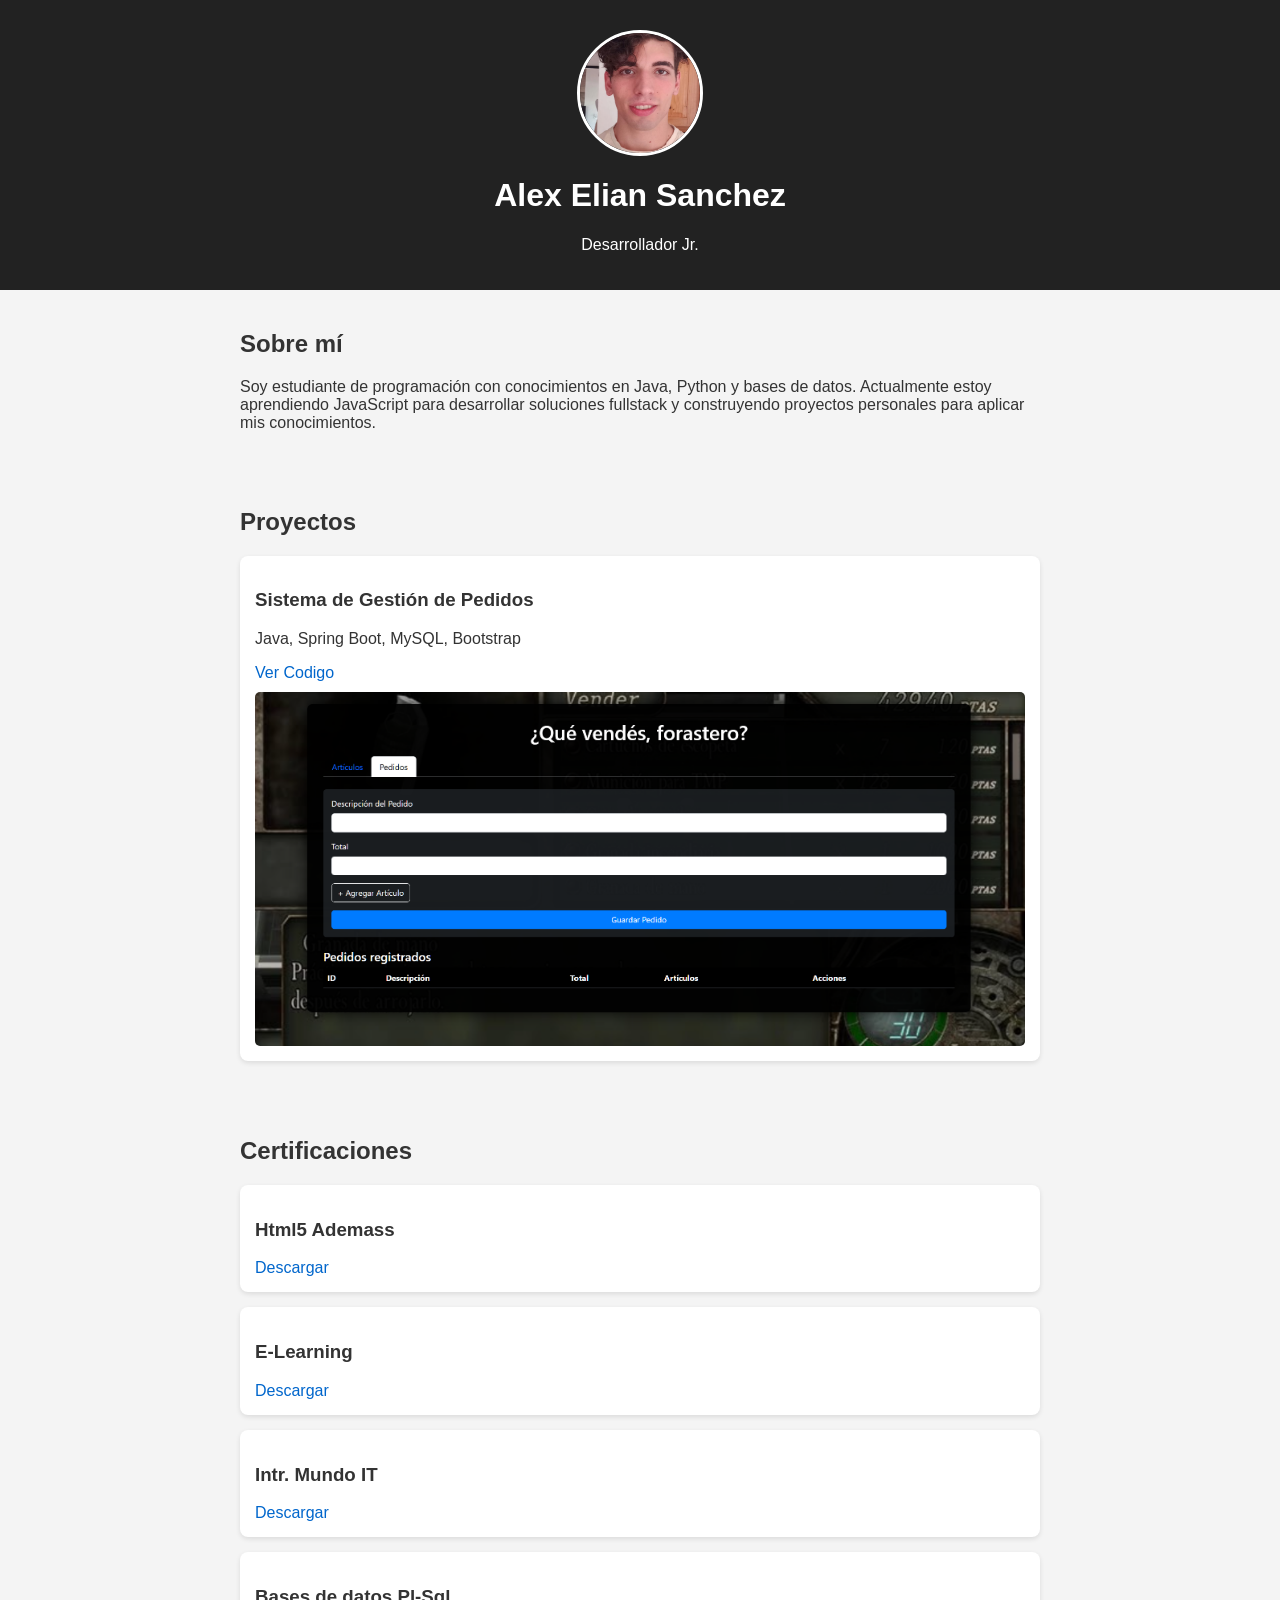
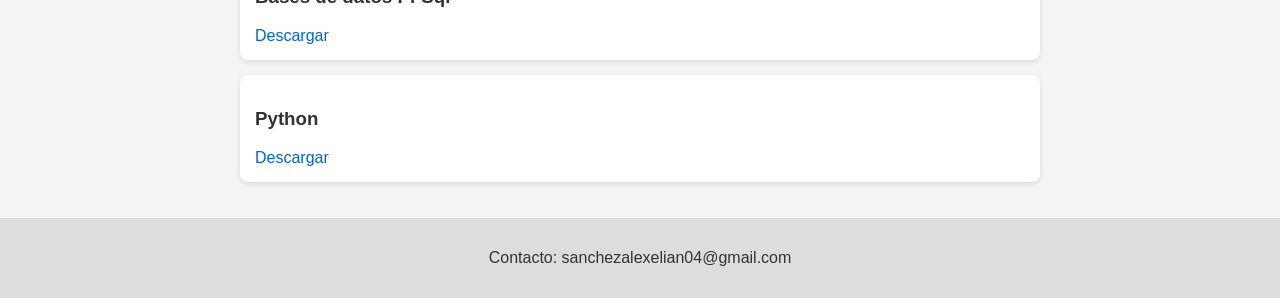
<file: index.html>
<!DOCTYPE html>
<html lang="es">
<head>
    <meta charset="UTF-8" />
    <meta name="viewport" content="width=device-width, initial-scale=1.0" />
    <title>Alex Sánchez - Portfolio</title>
    <link rel="stylesheet" href="style.css" />
</head>
<body>
    <header>
        <img src="img/alex.jpeg" alt="Foto" class="perfil" />
        <h1>Alex Elian Sanchez</h1>
        <p>Desarrollador Jr.</p>
    </header>
    <section class="intro">
        <h2>Sobre mí</h2>
        <p>Soy estudiante de programación con conocimientos en Java, Python y bases de datos. Actualmente estoy aprendiendo JavaScript para desarrollar soluciones fullstack y construyendo proyectos personales para aplicar mis conocimientos.</p>
    </section>
    <section class="projects">
        <h2>Proyectos</h2>
        <ul>
            <li>
                <h3>Sistema de Gestión de Pedidos</h3>
                <p>Java, Spring Boot, MySQL, Bootstrap</p>
                <a href="https://github.com/Lion11700?tab=repositories" target="_blank">Ver Codigo</a>
                <img src="img/Java-proyect.png" alt="Proyecto de Java con SpringBoot y Bases de datos" class="proyecto-imagen">
            </li>
        </ul>
    </section>
    <section class="certificaciones">
        <h2>Certificaciones</h2>
        <ul>
            <li>
                <h3>Html5 Ademass</h3>
                <a href="archivos/Html5.pdf" download>Descargar</a>
            </li>
            <li>
                <h3>E-Learning</h3>
                <a href="archivos/E-learning.pdf" download>Descargar</a>
            </li>
            <li>
                <h3>Intr. Mundo IT</h3>
                <a href="archivos/Intr-mundo-IT.pdf" download>Descargar</a>
            </li>
            <li>
                <h3>Bases de datos Pl-Sql</h3>
                <a href="archivos/Pl-Sql.pdf" download>Descargar</a>
            </li>
            <li>
                <h3>Python</h3>
                <a href="archivos/Python.pdf" download>Descargar</a>
            </li>
        </ul>
    </section>
    <footer>
        <p>Contacto: sanchezalexelian04@gmail.com</p>
    </footer>
</body>
</html>
</file>
<file: style.css>
body {
    font-family: Arial, sans-serif;
    margin: 0;
    padding: 0;
    background: #f4f4f4;
    color: #333;
}
header {
    background: #222;
    color:#fff;
    padding: 20px;
    text-align: center;
}
.perfil {
    width: 120px;
    height: 120px;
    border-radius: 50%;
    border-style: solid;
    border-color: #fff;
    margin: 10px auto;
    display: block;
    object-fit: cover;
}
.intro, .projects, .certificaciones{
    padding: 20px;
    margin: auto;
    max-width: 800px;
}
.projects ul, .certificaciones ul{
    list-style: none;
    padding: 0;
}
.projects li, .certificaciones li {
    background: #fff;
    margin-bottom: 15px;
    padding: 15px;
    border-radius: 8px;
    box-shadow: 0 2px 5px rgba(0,0,0,0.1);
}
.proyecto-imagen {
    max-width: 100%;
    height: auto;
    display: block;
    margin-top: 10px;
    border-radius: 5px;
}
.presentacion {
    backdrop-filter: blur(100px);
}
footer {
    text-align: center;
    padding: 15px;
    background: #ddd;
}
a {
    color: #0066cc;
    text-decoration: none;
}
a:hover {
    text-decoration: underline;
}
</file>
